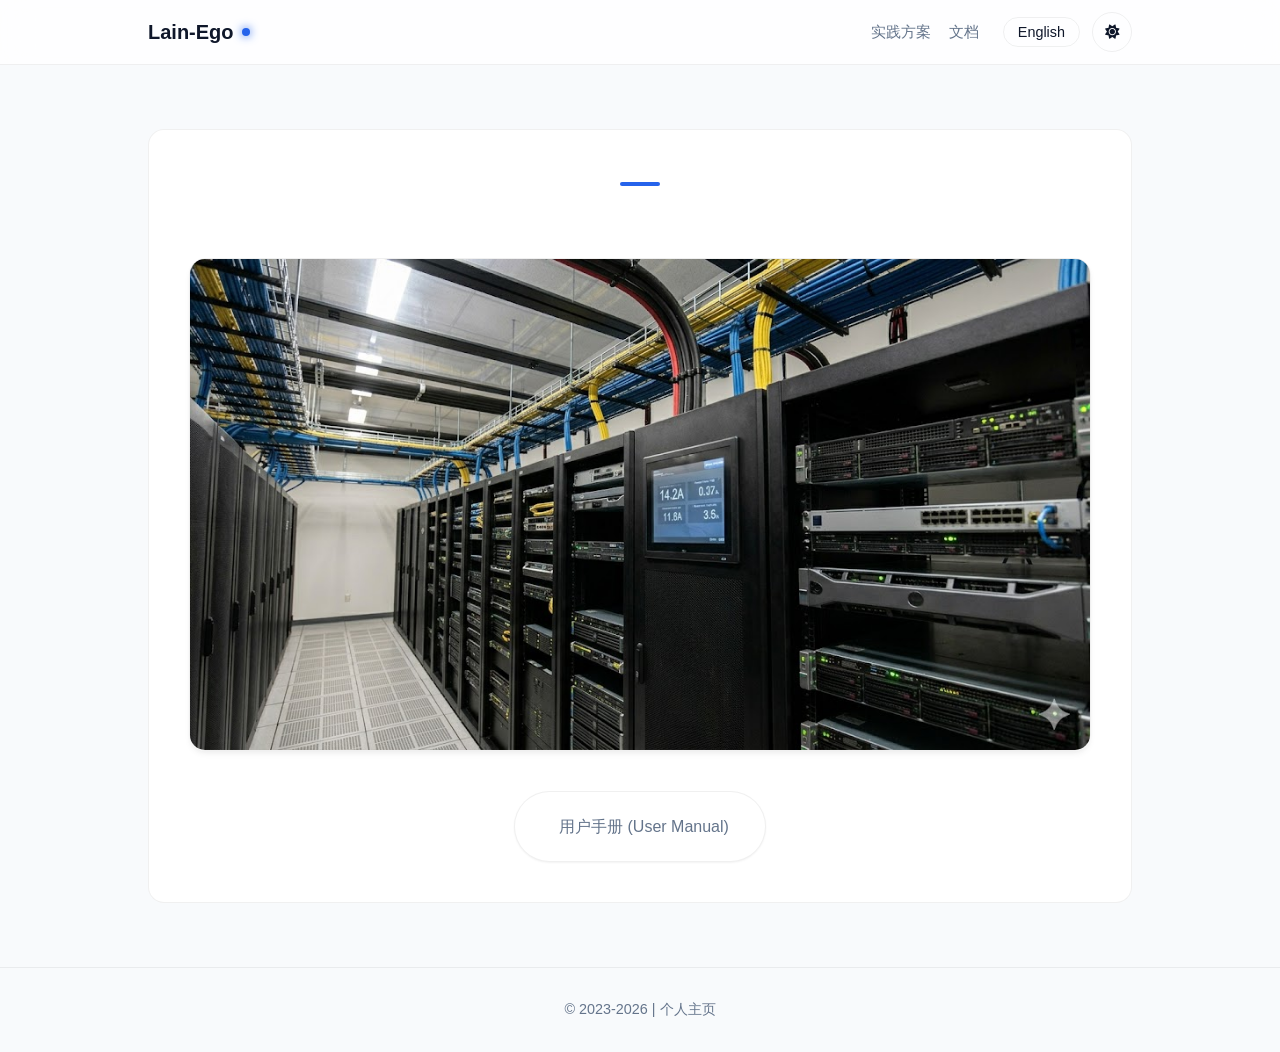
<file: pages/projects/project1.html>
<!DOCTYPE html>
<html lang="en" data-theme="light">
<head>
  <meta charset="UTF-8">
  <meta name="viewport" content="width=device-width, initial-scale=1.0">
  <title>Project 01</title>
  
  <script>
    const savedTheme = localStorage.getItem('theme') || (window.matchMedia('(prefers-color-scheme: dark)').matches ? 'dark' : 'light');
    document.documentElement.setAttribute('data-theme', savedTheme);
  </script>

  <link rel="stylesheet" href="../../assets/css/style.css">
  <link rel="stylesheet" href="https://cdn.bootcdn.net/ajax/libs/font-awesome/6.4.0/css/all.min.css">
</head>
<body>
  <nav>
    <div class="container nav-container">
      <a href="../../index.html" class="logo">
        <span class="logo-text">Lain-Ego</span>
        <div class="logo-dot"></div>
      </a>
      
      <div class="nav-actions">
        <div class="nav-links">
          <a href="../../index.html#projects" data-i18n="nav.projects">Projects</a>
          <a href="../../index.html#documents" data-i18n="nav.documents">Documents</a>
        </div>
        
        <div class="nav-controls">
          <button class="control-btn lang-toggle" aria-label="Toggle Language">中文</button>
          <button class="control-btn theme-toggle" aria-label="Toggle Theme">
            <i class="fas fa-sun sun-icon"></i>
            <i class="fas fa-moon moon-icon"></i>
          </button>
        </div>
      </div>
    </div>
  </nav>

  <section class="section-padding">
    <div class="container">
      <div class="card project-detail-card">
        <h2 data-i18n="project1.title"></h2>
                
        <div class="project-detail-desc">
           <p data-i18n="project1.desc"></p>
        </div>

        <img src="../../assets/images/Data-centerOne.jpg" data-i18n="projects1.imgAlt2" class="project-img">
       
        <div class="publish-links-wrapper">
          <div class="publish-links">
            
            <a href="https://你的文档链接地址.com" target="_blank" class="publish-link">
              <i class="fas fa-user-guide"></i> 
              <span>用户手册 (User Manual)</span>
            </a>

            </div>
        </div>

      </div>
    </div>
  </section>

  <footer data-i18n="footer.copyright">© 2026. All rights reserved.</footer>

  <script src="../../assets/js/i18n.js"></script>
  <script src="../../assets/js/main.js"></script>
</body>
</html>
</file>
<file: assets/css/style.css>
/* =========================================
   1. Design Token & Themes
   ========================================= */
:root {
  /* 基础参数 */
  --font-main: -apple-system, BlinkMacSystemFont, "Segoe UI", Roboto, "Helvetica Neue", Arial, sans-serif;
  --radius-md: 16px;
  --radius-full: 999px;
  --container-width: 1024px;
  --transition-base: 0.3s cubic-bezier(0.4, 0, 0.2, 1);
  --ease-standard: cubic-bezier(0.22, 1, 0.36, 1);
  --ease-emphasis: cubic-bezier(0.16, 1, 0.3, 1);
  --duration-fast: 180ms;
  --duration-base: 480ms;
  
  /* [Light Mode] 默认日间模式变量 */
  --bg-body: #f8fafc;
  --bg-card: #ffffff;
  --bg-glass: rgba(255, 255, 255, 0.8);
  --bg-hover: #f1f5f9;
  
  --text-main: #0f172a;
  --text-muted: #64748b;
  --text-invert: #ffffff;
  
  --primary: #2563eb;       /* 核心蓝 */
  --primary-glow: rgba(37, 99, 235, 0.2);
  
  --border-light: rgba(0, 0, 0, 0.06);
  --shadow-sm: 0 1px 2px rgba(0, 0, 0, 0.05);
  --shadow-card: 0 4px 6px -1px rgba(0, 0, 0, 0.05), 0 2px 4px -1px rgba(0, 0, 0, 0.03);
  --shadow-hover: 0 20px 25px -5px rgba(0, 0, 0, 0.1), 0 10px 10px -5px rgba(0, 0, 0, 0.04);
  
  --gradient-title: linear-gradient(135deg, #0f172a 0%, #3b82f6 100%);
  --decoration-blob: #e2e8f0;
}

/* [Dark Mode] 深色模式变量覆盖 */
[data-theme="dark"] {
  --bg-body: #1b1b1d;       /* 纯净中性暗背景 */
  --bg-card: #242526;       /* 轻微抬升层级 */
  --bg-glass: rgba(27, 27, 29, 0.82);
  --bg-hover: #2d2f31;
  
  --text-main: #e8e9ea;
  --text-muted: #b0b3b8;
  
  --primary: #78a8f8;
  --primary-glow: rgba(120, 168, 248, 0.24);
  
  --border-light: rgba(227, 227, 227, 0.14);
  --shadow-sm: 0 1px 2px rgba(0, 0, 0, 0.32);
  --shadow-card: 0 8px 20px rgba(0, 0, 0, 0.22);
  --shadow-hover: 0 12px 28px rgba(0, 0, 0, 0.30);
  
  --gradient-title: linear-gradient(135deg, #f1f2f4 0%, #9abcf2 100%);
  --decoration-blob: #2a2c2e;
}

/* =========================================
   2. Global Reset & Layout
   ========================================= */
* { margin: 0; padding: 0; box-sizing: border-box; }

body {
  font-family: var(--font-main);
  background-color: var(--bg-body);
  color: var(--text-main);
  line-height: 1.6;
  /* 关键：平滑过渡背景色和文字颜色 */
  transition: background-color 0.4s ease, color 0.4s ease;
  overflow-x: hidden;
}

/* 新增：全局图片约束，防止图片撑破布局 */
img {
  max-width: 100%;
  height: auto;
  display: block;
}

a { text-decoration: none; color: inherit; transition: var(--transition-base); }
ul { list-style: none; }

.container {
  max-width: var(--container-width);
  margin: 0 auto;
  padding: 0 20px;
}

.section-padding { padding: 64px 0; }
.flex-center { display: flex; align-items: center; justify-content: center; }
.column { flex-direction: column; }

/* 滚动条美化 */
::-webkit-scrollbar { width: 8px; }
::-webkit-scrollbar-track { background: var(--bg-body); }
::-webkit-scrollbar-thumb { background: var(--text-muted); border-radius: 4px; opacity: 0.5; }

/* =========================================
   3. Navigation (Glassmorphism)
   ========================================= */
nav {
  position: sticky;
  top: 0;
  z-index: 100;
  background: var(--bg-glass);
  backdrop-filter: blur(16px);
  -webkit-backdrop-filter: blur(16px);
  border-bottom: 1px solid var(--border-light);
  transition: background-color 0.4s ease, border-color 0.4s ease;
}

.nav-container {
  height: 64px;
  display: flex;
  justify-content: space-between;
  align-items: center;
}

.logo {
  display: flex;
  align-items: center;
  gap: 8px;
  font-weight: 700;
  font-size: 1.25rem;
  color: var(--text-main);
}

.logo-dot {
  width: 8px;
  height: 8px;
  background: var(--primary);
  border-radius: 50%;
  box-shadow: 0 0 10px var(--primary);
}

.nav-actions { display: flex; align-items: center; gap: 24px; }

.nav-links { display: flex; gap: 18px; }
.nav-links a {
  font-size: 0.95rem;
  font-weight: 500;
  color: var(--text-muted);
  position: relative;
}
.nav-links a::after {
  content: '';
  position: absolute;
  left: 0;
  bottom: -6px;
  width: 100%;
  height: 2px;
  background: var(--primary);
  transform: scaleX(0);
  transform-origin: left;
  transition: transform var(--duration-fast) var(--ease-standard);
}
.nav-links a:hover, .nav-links a.active { color: var(--primary); }
.nav-links a:hover::after, .nav-links a.active::after { transform: scaleX(1); }

.nav-controls { display: flex; align-items: center; gap: 12px; }

/* 按钮通用样式 */
.control-btn {
  background: transparent;
  border: 1px solid var(--border-light);
  color: var(--text-main);
  padding: 6px 14px;
  border-radius: 20px;
  cursor: pointer;
  font-size: 0.9rem;
  transition: color var(--duration-fast) var(--ease-standard), border-color var(--duration-fast) var(--ease-standard), background-color var(--duration-fast) var(--ease-standard), transform var(--duration-fast) var(--ease-standard);
  display: flex;
  align-items: center;
  justify-content: center;
}

.control-btn:hover {
  background: var(--bg-hover);
  border-color: var(--primary);
  color: var(--primary);
}

/* 主题切换按钮特殊处理 */
.theme-toggle {
  width: 36px;
  height: 36px;
  padding: 0;
  border-radius: 50%;
  position: relative;
  overflow: hidden;
}

.theme-toggle i {
  position: absolute;
  transition: transform 420ms var(--ease-emphasis), opacity 320ms var(--ease-standard);
}

/* 图标切换动画逻辑 */
[data-theme="light"] .moon-icon { transform: translateY(20px) rotate(90deg); opacity: 0; }
[data-theme="light"] .sun-icon { transform: translateY(0) rotate(0); opacity: 1; }
[data-theme="dark"] .sun-icon { transform: translateY(-20px) rotate(-90deg); opacity: 0; }
[data-theme="dark"] .moon-icon { transform: translateY(0) rotate(0); opacity: 1; }

/* =========================================
   4. Hero Section / Intro
   ========================================= */
.intro {
  padding: 84px 0 44px;
  position: relative;
  text-align: center;
}

/* 背景装饰球 */
.bg-decoration {
  position: absolute;
  top: -50%;
  left: 50%;
  transform: translateX(-50%);
  width: 800px;
  height: 800px;
  background: radial-gradient(circle, var(--decoration-blob) 0%, transparent 70%);
  opacity: 0.5;
  z-index: -1;
  pointer-events: none;
}

.avatar-container {
  position: relative;
  margin-bottom: 18px;
  opacity: 0;
  animation: intro-fade-up 620ms var(--ease-emphasis) 120ms forwards;
}

.avatar {
  width: 140px;
  height: 140px;
  border-radius: 50%;
  object-fit: cover;
  border: 4px solid var(--bg-card);
  position: relative;
  z-index: 2;
  flex-shrink: 0; /* 防止头像被挤压 */
}

.avatar-glow {
  position: absolute;
  inset: 0;
  border-radius: 50%;
  background: var(--primary);
  filter: blur(25px);
  opacity: 0.4;
  z-index: 1;
  transform: scale(0.9);
  transition: opacity 0.3s;
}
.avatar-container:hover .avatar-glow { opacity: 0.7; }

.gradient-text {
  font-size: 3rem;
  font-weight: 800;
  margin-bottom: 10px;
  color: var(--text-main);
  letter-spacing: -1px;
  opacity: 0;
  animation: intro-fade-up 620ms var(--ease-emphasis) 210ms forwards;
}

.subtitle {
  font-size: 1.15rem;
  color: var(--text-muted);
  max-width: 700px;
  margin: 0 auto;
  opacity: 0;
  animation: intro-fade-up 620ms var(--ease-emphasis) 300ms forwards;
}

.intro-contact-links {
  display: flex;
  align-items: center;
  justify-content: center;
  gap: 12px;
  margin-top: 22px;
  flex-wrap: wrap;
  opacity: 0;
  animation: intro-fade-up 620ms var(--ease-emphasis) 390ms forwards;
}

.intro-contact-link {
  width: 34px;
  height: 34px;
  border-radius: 50%;
  border: 1px solid var(--border-light);
  background: var(--bg-card);
  color: var(--text-muted);
  display: inline-flex;
  align-items: center;
  justify-content: center;
  transition: transform var(--duration-fast) var(--ease-standard), color var(--duration-fast) var(--ease-standard), border-color var(--duration-fast) var(--ease-standard);
}

.intro-contact-link i {
  font-size: 0.9rem;
}

.intro-contact-link:hover {
  color: var(--primary);
  border-color: var(--primary);
  transform: translateY(-1px);
}

/* =========================================
   5. Projects Grid & Detail Images
   ========================================= */
h2 {
  font-size: 2rem;
  text-align: center;
  margin-bottom: 32px;
  color: var(--text-main);
  position: relative;
  display: inline-block;
  width: 100%;
}
/* 标题下划线 */
h2::after {
  content: '';
  display: block;
  width: 40px;
  height: 4px;
  background: var(--primary);
  margin: 12px auto 0;
  border-radius: 2px;
}

.projects-grid {
  display: grid;
  grid-template-columns: repeat(auto-fit, minmax(300px, 1fr));
  gap: 24px;
}

.card {
  background: var(--bg-card);
  border-radius: var(--radius-md);
  border: 1px solid var(--border-light);
  overflow: hidden;
  transition: transform var(--duration-base) var(--ease-standard), box-shadow var(--duration-base) var(--ease-standard), border-color var(--duration-fast) var(--ease-standard);
  /* 解决 Safari 下圆角溢出问题 */
  transform: translateZ(0); 
}

.card:hover {
  transform: translateY(-4px);
  box-shadow: var(--shadow-card);
  border-color: var(--primary-glow);
}

/* 首页项目卡片缩略图 - 优化适配 */
.project-thumbnail {
  width: 100%;
  height: 220px;           /* 调整高度，显示更佳 */
  object-fit: cover;       /* 填满容器，防止拉伸 */
  object-position: center; /* 居中裁剪 */
  border-bottom: 1px solid var(--border-light);
  transition: transform var(--duration-base) var(--ease-standard);
  background-color: var(--bg-hover);
}

.card:hover .project-thumbnail { transform: scale(1.02); }

.project-thumbnail-wrapper { overflow: hidden; }

.project-info { padding: 24px; }

.project-info h3 {
  font-size: 1.25rem;
  margin-bottom: 8px;
  color: var(--text-main);
}

.project-info p {
  font-size: 0.95rem;
  color: var(--text-muted);
  margin-bottom: 20px;
  display: -webkit-box;
  -webkit-line-clamp: 3;
  -webkit-box-orient: vertical;
  overflow: hidden;
}

.project-link {
  font-weight: 600;
  color: var(--primary);
  display: inline-flex;
  align-items: center;
  gap: 4px;
}
.project-link::after { content: '→'; transition: transform 0.2s; }
.project-link:hover::after { transform: translateX(4px); }

/* 子页面：详情大图样式 (新增) */
.project-detail-card { padding: 40px; }

.project-detail-desc {
  max-width: 800px;
  margin: 30px auto;
  line-height: 1.8;
  color: var(--text-muted);
}

.project-img {
  display: block;
  width: 100%;             /* 强制宽度撑满容器 */
  max-width: 100%;         /* 防止超出父容器 */
  height: auto;            /* 高度自动，保持比例 */
  object-fit: contain;     /* 保证图片内容完整显示 */
  border-radius: var(--radius-md);
  margin: 32px auto;       /* 上下增加间距 */
  box-shadow: var(--shadow-card);
  border: 1px solid var(--border-light);
}

/* =========================================
   6. Documents & Buttons
   ========================================= */
.publish-links-wrapper { text-align: center; margin-top: 40px; }

.publish-links {
  display: inline-flex;
  flex-wrap: wrap;
  gap: 16px;
  justify-content: center;
  background: var(--bg-card);
  padding: 12px;
  border-radius: var(--radius-full);
  box-shadow: var(--shadow-sm);
  border: 1px solid var(--border-light);
}

.publish-link {
  padding: 10px 24px;
  border-radius: var(--radius-full);
  font-weight: 500;
  color: var(--text-muted);
  transition: transform var(--duration-fast) var(--ease-standard), color var(--duration-fast) var(--ease-standard), background-color var(--duration-fast) var(--ease-standard);
  display: flex;
  align-items: center;
  gap: 8px;
}

.publish-link:hover {
  background: var(--bg-hover);
  color: var(--primary);
  transform: translateY(-1px);
}

@keyframes intro-fade-up {
  from {
    opacity: 0;
    transform: translateY(14px);
  }
  to {
    opacity: 1;
    transform: translateY(0);
  }
}

/* =========================================
   7. Footer
   ========================================= */

footer {
  text-align: center;
  padding: 30px;
  font-size: 0.9rem;
  color: var(--text-muted);
  border-top: 1px solid var(--border-light);
  background: var(--bg-body);
}

/* =========================================
   8. Mobile Responsive
   ========================================= */
@media (max-width: 768px) {
  .nav-links { display: none; } /* 暂时简化手机端 */
  
  .section-padding { padding: 48px 0; }
  .intro { padding-top: 56px; }
  .gradient-text { font-size: 2.2rem; }

  /* 手机端图片适配 */
  .avatar {
    width: 120px;
    height: 120px;
  }
  .project-thumbnail {
    height: 180px;
  }
  .project-img {
    margin: 20px auto;
    border-radius: 8px;
  }
  
  .publish-links {
    flex-direction: column;
    border-radius: var(--radius-md);
    width: 100%;
  }
  
  .intro-contact-links {
    gap: 10px;
    margin-top: 18px;
  }
}


/* Paste this AFTER your existing CSS */

/* =========================================
   9. Open Source Section (New)
   ========================================= */
.opensource-grid {
  display: grid;
  grid-template-columns: repeat(auto-fit, minmax(300px, 1fr));
  gap: 20px;
}

.os-card {
  background: var(--bg-card);
  border: 1px solid var(--border-light);
  border-radius: var(--radius-md);
  padding: 24px;
  transition: transform var(--duration-base) var(--ease-standard), box-shadow var(--duration-base) var(--ease-standard), border-color var(--duration-fast) var(--ease-standard);
  display: flex;
  flex-direction: column;
  height: 100%;
}

.os-card:hover {
  transform: translateY(-3px);
  border-color: var(--primary);
  box-shadow: var(--shadow-card);
}

.os-header {
  display: flex;
  align-items: flex-start;
  justify-content: space-between;
  margin-bottom: 12px;
}

.os-title {
  font-size: 1.1rem;
  font-weight: 700;
  color: var(--text-main);
}

.os-desc {
  font-size: 0.9rem;
  color: var(--text-muted);
  margin-bottom: 16px;
  flex-grow: 1;
}

.os-tags {
  display: flex;
  flex-wrap: wrap;
  gap: 8px;
  margin-bottom: 20px;
}

.os-tag {
  font-size: 0.75rem;
  padding: 4px 10px;
  background: var(--bg-hover);
  color: var(--text-muted);
  border-radius: 20px;
}

.os-actions {
  display: flex;
  gap: 12px;
}

.os-btn {
  font-size: 0.85rem;
  font-weight: 600;
  color: var(--primary);
  display: flex;
  align-items: center;
  gap: 6px;
}
.os-btn:hover { text-decoration: underline; }

/* =========================================
   10. Timeline Section (New)
   ========================================= */
.timeline-container {
  position: relative;
  max-width: 800px;
  margin: 0 auto;
  padding-left: 30px;
}

/* Vertical Line */
.timeline-container::before {
  content: '';
  position: absolute;
  left: 0;
  top: 0;
  bottom: 0;
  width: 2px;
  background: var(--border-light);
}

.timeline-item {
  position: relative;
  margin-bottom: 28px;
}

.timeline-dot {
  position: absolute;
  left: -35px; /* Adjust based on padding */
  top: 5px;
  width: 12px;
  height: 12px;
  background: var(--bg-body);
  border: 2px solid var(--primary);
  border-radius: 50%;
  z-index: 1;
}

.timeline-date {
  font-size: 0.85rem;
  font-weight: 700;
  color: var(--primary);
  margin-bottom: 6px;
  display: block;
}

.timeline-content h3 {
  font-size: 1.1rem;
  margin-bottom: 8px;
  color: var(--text-main);
}

.timeline-content p {
  font-size: 0.95rem;
  color: var(--text-muted);
}

/* =========================================
   11. Tech Stack Section (New)
   ========================================= */
.skills-wrapper {
  display: grid;
  grid-template-columns: repeat(auto-fit, minmax(200px, 1fr));
  gap: 24px;
}

.skill-category h3 {
  font-size: 1.1rem;
  margin-bottom: 16px;
  color: var(--text-main);
  border-left: 3px solid var(--primary);
  padding-left: 12px;
}

.skill-list {
  display: flex;
  flex-wrap: wrap;
  gap: 10px;
}

.skill-badge {
  padding: 8px 16px;
  background: var(--bg-card);
  border: 1px solid var(--border-light);
  border-radius: 8px;
  font-size: 0.9rem;
  color: var(--text-muted);
  display: flex;
  align-items: center;
  gap: 8px;
  transition: transform var(--duration-fast) var(--ease-standard), color var(--duration-fast) var(--ease-standard), border-color var(--duration-fast) var(--ease-standard);
}

.skill-badge:hover {
  border-color: var(--primary);
  color: var(--primary);
  transform: translateY(-1px);
}

.reveal {
  opacity: 0;
  transform: translateY(16px);
  filter: blur(2px);
  transition: opacity var(--duration-base) var(--ease-standard), transform var(--duration-base) var(--ease-standard), filter var(--duration-base) var(--ease-standard);
  transition-delay: var(--reveal-delay, 0ms);
  will-change: opacity, transform;
}

.reveal.is-visible {
  opacity: 1;
  transform: translateY(0);
  filter: blur(0);
}

@media (prefers-reduced-motion: reduce) {
  .avatar-container,
  .gradient-text,
  .subtitle,
  .intro-contact-links {
    animation: none;
    opacity: 1;
    transform: none;
  }

  .reveal {
    opacity: 1;
    transform: none;
    filter: none;
    transition: none;
  }
}

/* 修复主题切换按钮的点击响应 */
.theme-toggle {
  cursor: pointer;
  z-index: 10; /* 提高层级 */
  /* 确保按钮有足够空间容纳图标 */
  width: 40px; 
  height: 40px;
  display: flex;
  align-items: center;
  justify-content: center;
}

/* 防止图标拦截鼠标事件，确保点击穿透到 button */
.theme-toggle i {
  pointer-events: none; 
}

/* 确保导航栏层级够高 */
nav {
  z-index: 1000;
}

/* ... Previous CSS ... */

/* =========================================
   12. Project Tags (New)
   ========================================= */
.project-tags {
  display: flex;
  flex-wrap: wrap;
  gap: 8px;
  margin-bottom: 20px; /* Space between tags and 'View Details' link */
  margin-top: -12px;   /* Pull closer to description */
}

.project-tag {
  font-size: 0.75rem;
  padding: 3px 10px;
  background: var(--bg-hover);
  color: var(--primary);
  border-radius: 4px;
  font-weight: 500;
  border: 1px solid var(--border-light);
}

/* Adjust paragraph margin in project info to accommodate tags */
.project-info p {
  margin-bottom: 16px; 
}
</file>
